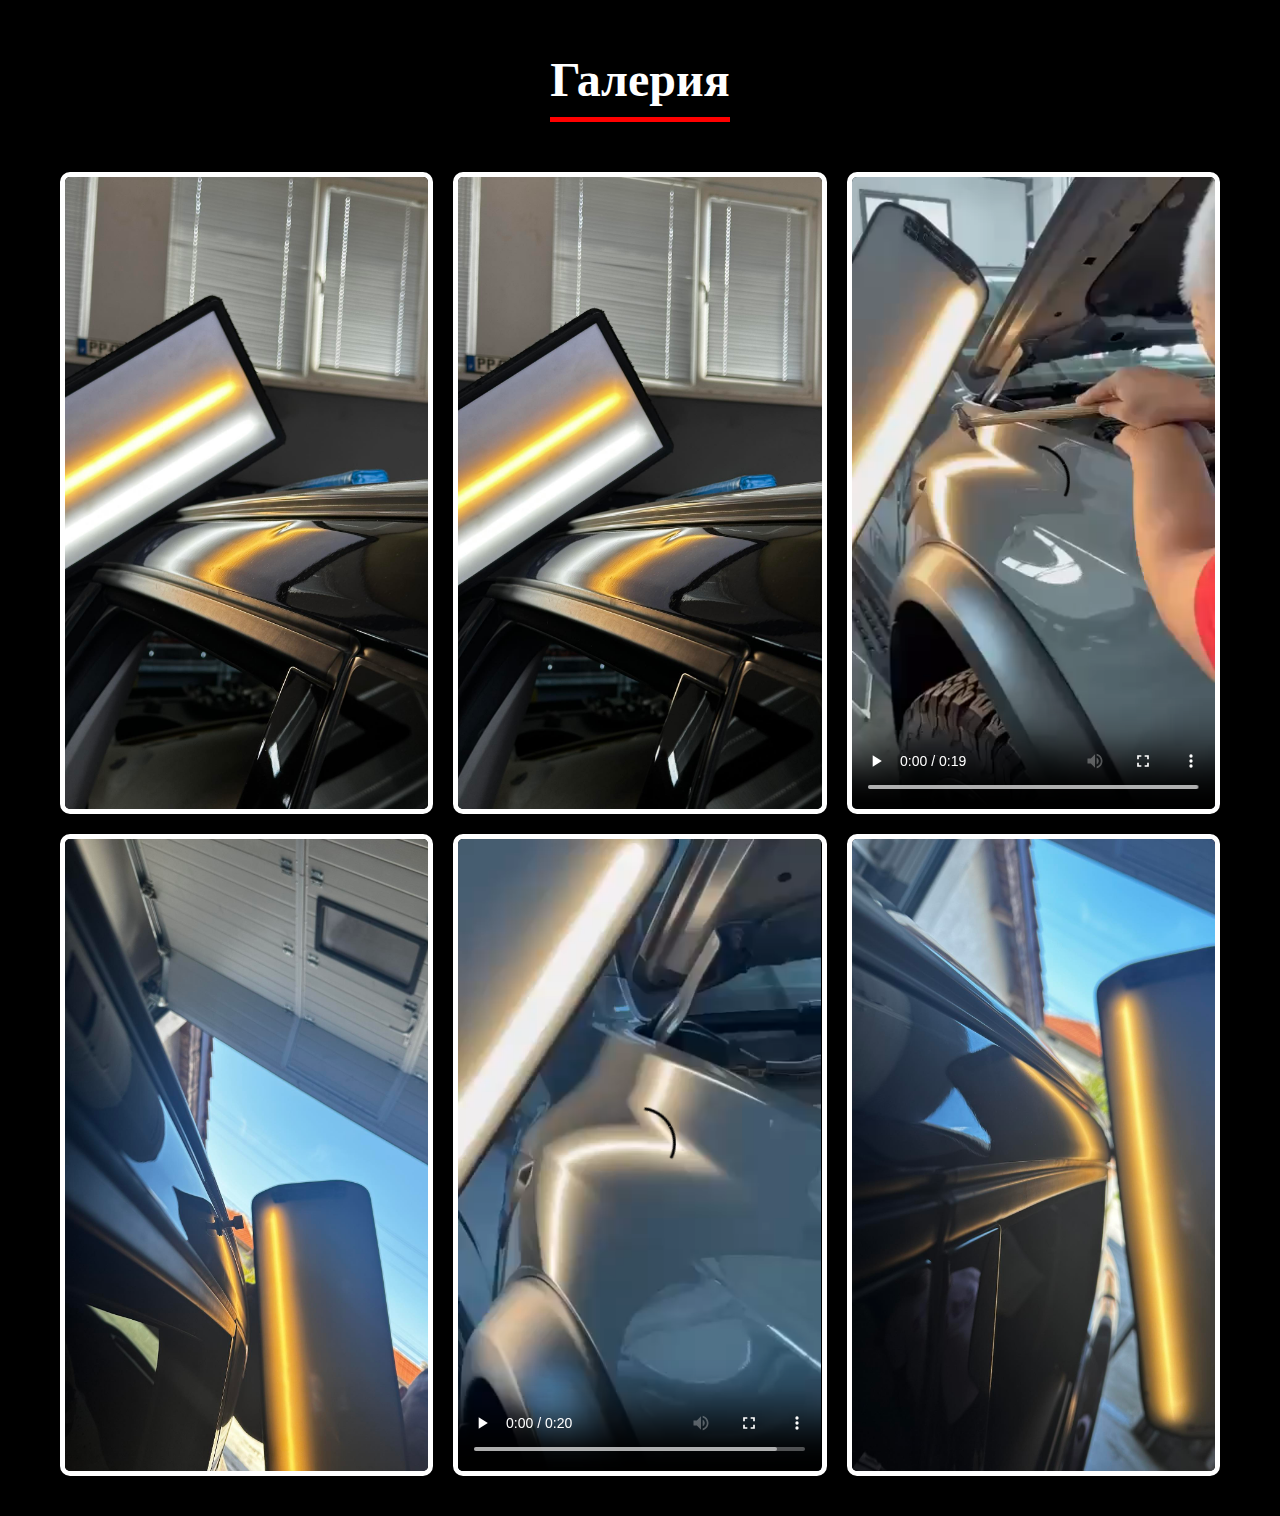
<file: GallerySection.html>
<!DOCTYPE html>
<html lang="en">
<head>
  <meta charset="UTF-8">
  <meta name="viewport" content="width=device-width, initial-scale=1.0">
  <title>Секция Галерия</title>
</head>
<style>
 
body {
  margin: 0;
  padding: 0;
  font-family: 'Amita', cursive;
  background-color: #000;
  color: #fff;
  display: flex;
  justify-content: center;
  align-items: center;
  min-height: 100vh;
}

.gallery-section {
  width: 100%;
  max-width: 1200px;
  padding: 20px;
  text-align: center;
}

.gallery-title {
  font-size: 3rem;
  margin-bottom: 30px;
  color: #fff;
  border-bottom: 5px solid #ff0000;
  display: inline-block;
  padding-bottom: 10px;
}


.gallery-container {
  display: grid;
  grid-template-columns: repeat(auto-fit, minmax(300px, 1fr));
  gap: 20px;
  padding: 20px;
}

/* Gallery Item */
.gallery-item {
  position: relative;
  overflow: hidden;
  border: 5px solid #fff;
  border-radius: 10px;
  transition: transform 0.3s ease, border-color 0.3s ease;
}

.gallery-item:hover {
  border-color: #ff0000;
  transform: scale(1.05);
}

.gallery-image, .gallery-video {
  width: 100%;
  height: 100%;
  object-fit: cover;
  display: block;
  transition: transform 0.3s ease;
}

.gallery-item:hover .gallery-image, .gallery-item:hover .gallery-video {
  transform: scale(1.1);
}


.overlay {
  position: absolute;
  top: 0;
  left: 0;
  width: 100%;
  height: 100%;
  background: rgba(0, 0, 0, 0.7);
  display: flex;
  justify-content: center;
  align-items: center;
  opacity: 0;
  transition: opacity 0.3s ease;
}

.gallery-item:hover .overlay {
  opacity: 1;
}

.overlay-text {
  font-size: 1.5rem;
  color: #fff;
  text-align: center;
  margin: 0;
  padding: 10px;
}

@media only screen and (max-width: 768px) {
  .gallery-title {
    font-size: 2.5rem;
  }

  .gallery-container {
    grid-template-columns: repeat(auto-fit, minmax(250px, 1fr));
  }
}

@media only screen and (max-width: 480px) {
  .gallery-title {
    font-size: 2rem;
  }

  .gallery-container {
    grid-template-columns: 1fr;
  }
}
</style>
<body>
  <section class="gallery-section">
    <h1 class="gallery-title">Галерия</h1>
    <div class="gallery-container">
      <div class="gallery-item">
        <img src="./images/while working images/1.jpg" alt="Image 1" class="gallery-image">
        <div class="overlay">
          <p class="overlay-text">Озимел-ПДР</p>
        </div>
      </div>
      <div class="gallery-item">
        <img src="./images/while working images/2.jpg" alt="Image 2" class="gallery-image">
        <div class="overlay">
          <p class="overlay-text">Озимел-ПДР</p>
        </div>
      </div>
      <div class="gallery-item">
        <video controls class="gallery-video">
          <source src="476815186_28384611124520373_5897187269717823108_n.mp4" type="video/mp4">
          Your browser does not support the video tag.
        </video>
        <div class="overlay">
          <p class="overlay-text">Озимел-ПДР</p>
        </div>
      </div>
      <div class="gallery-item">
        <img src="./images/while working images/3.jpg" alt="Image 3" class="gallery-image">
        <div class="overlay">
          <p class="overlay-text">Озимел-ПДР</p>
        </div>
      </div>
      <div class="gallery-item">
        <video controls class="gallery-video">
          <source src="477518146_9317871404960170_5036939109836124367_n.mp4" type="video/mp4">
          Your browser does not support the video tag.
        </video>
        <div class="overlay">
          <p class="overlay-text">Озимел-ПДР</p>
        </div>
      </div>
      <div class="gallery-item">
        <img src="./images/while working images/4.jpg" alt="Image 4" class="gallery-image">
        <div class="overlay">
          <p class="overlay-text">Озимел-ПДР</p>
        </div>
      </div>
    </div>
  </section>
</body>
</html>
</file>
